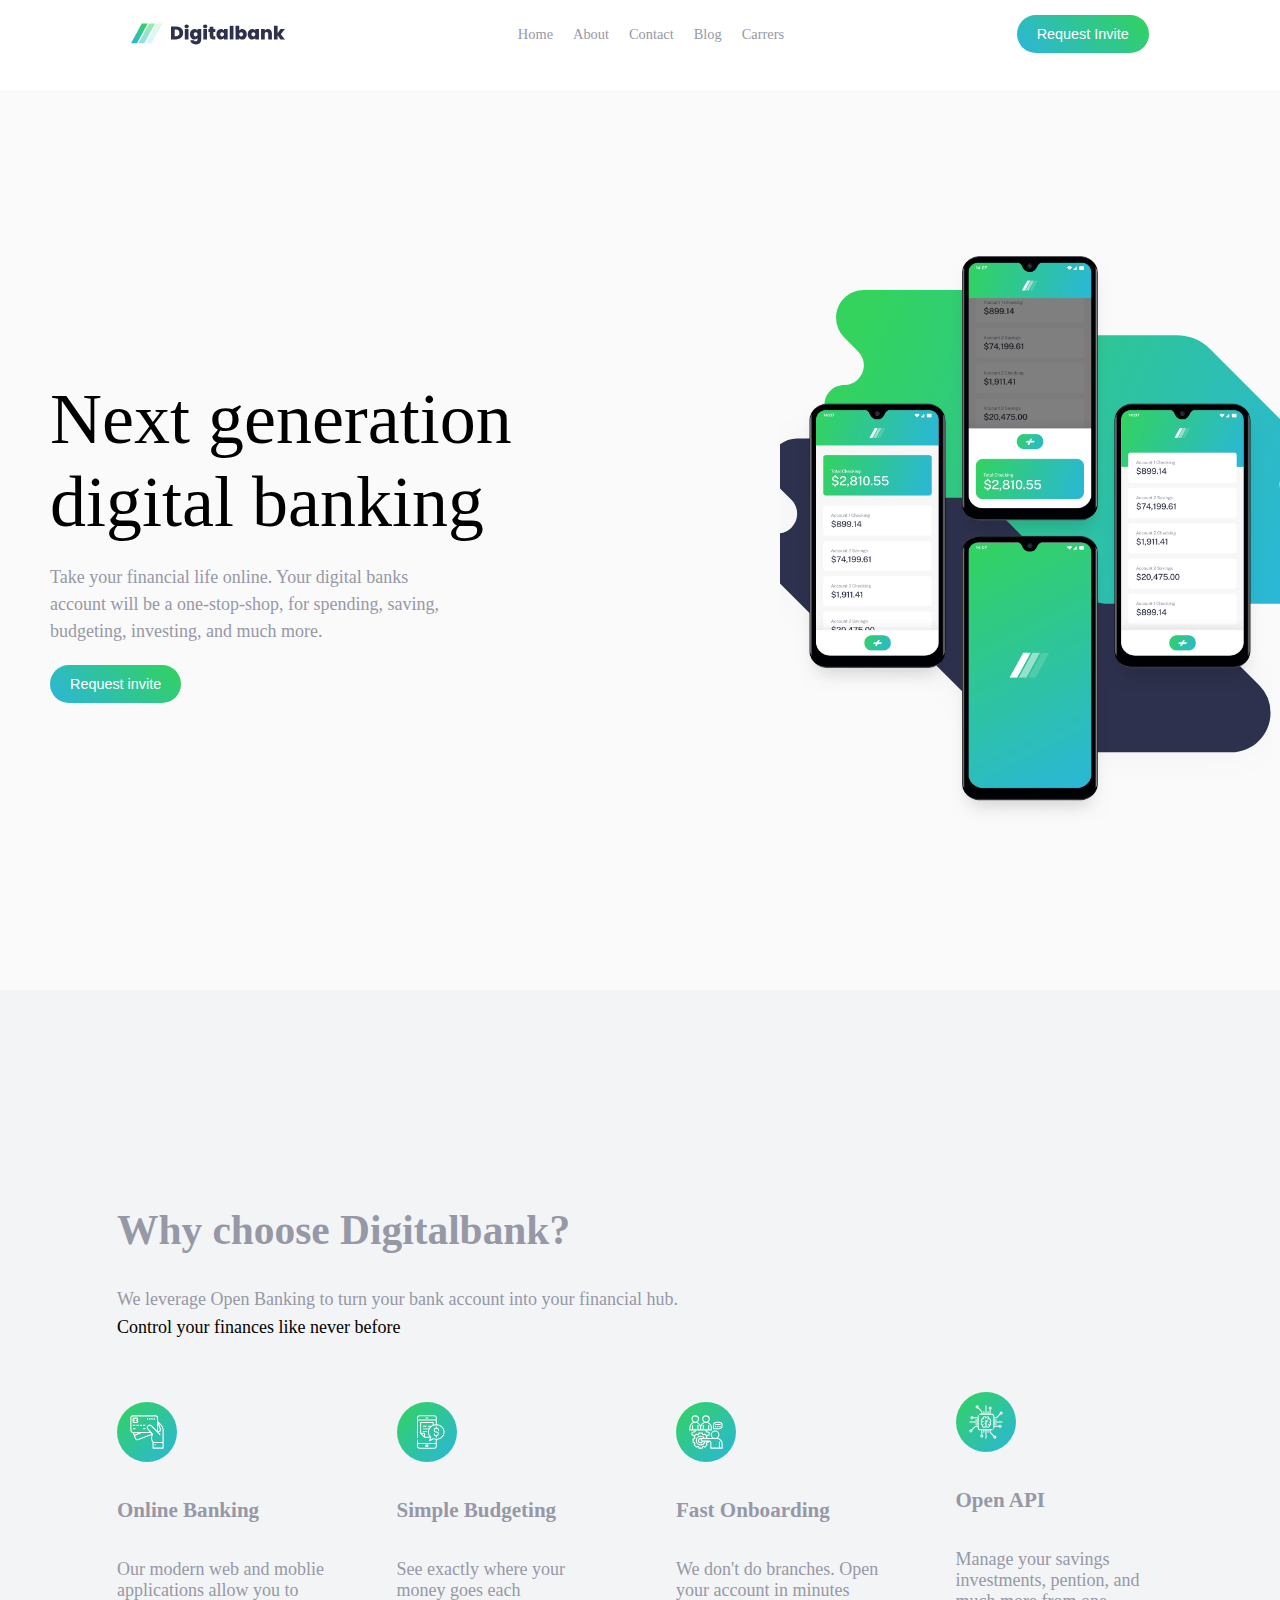
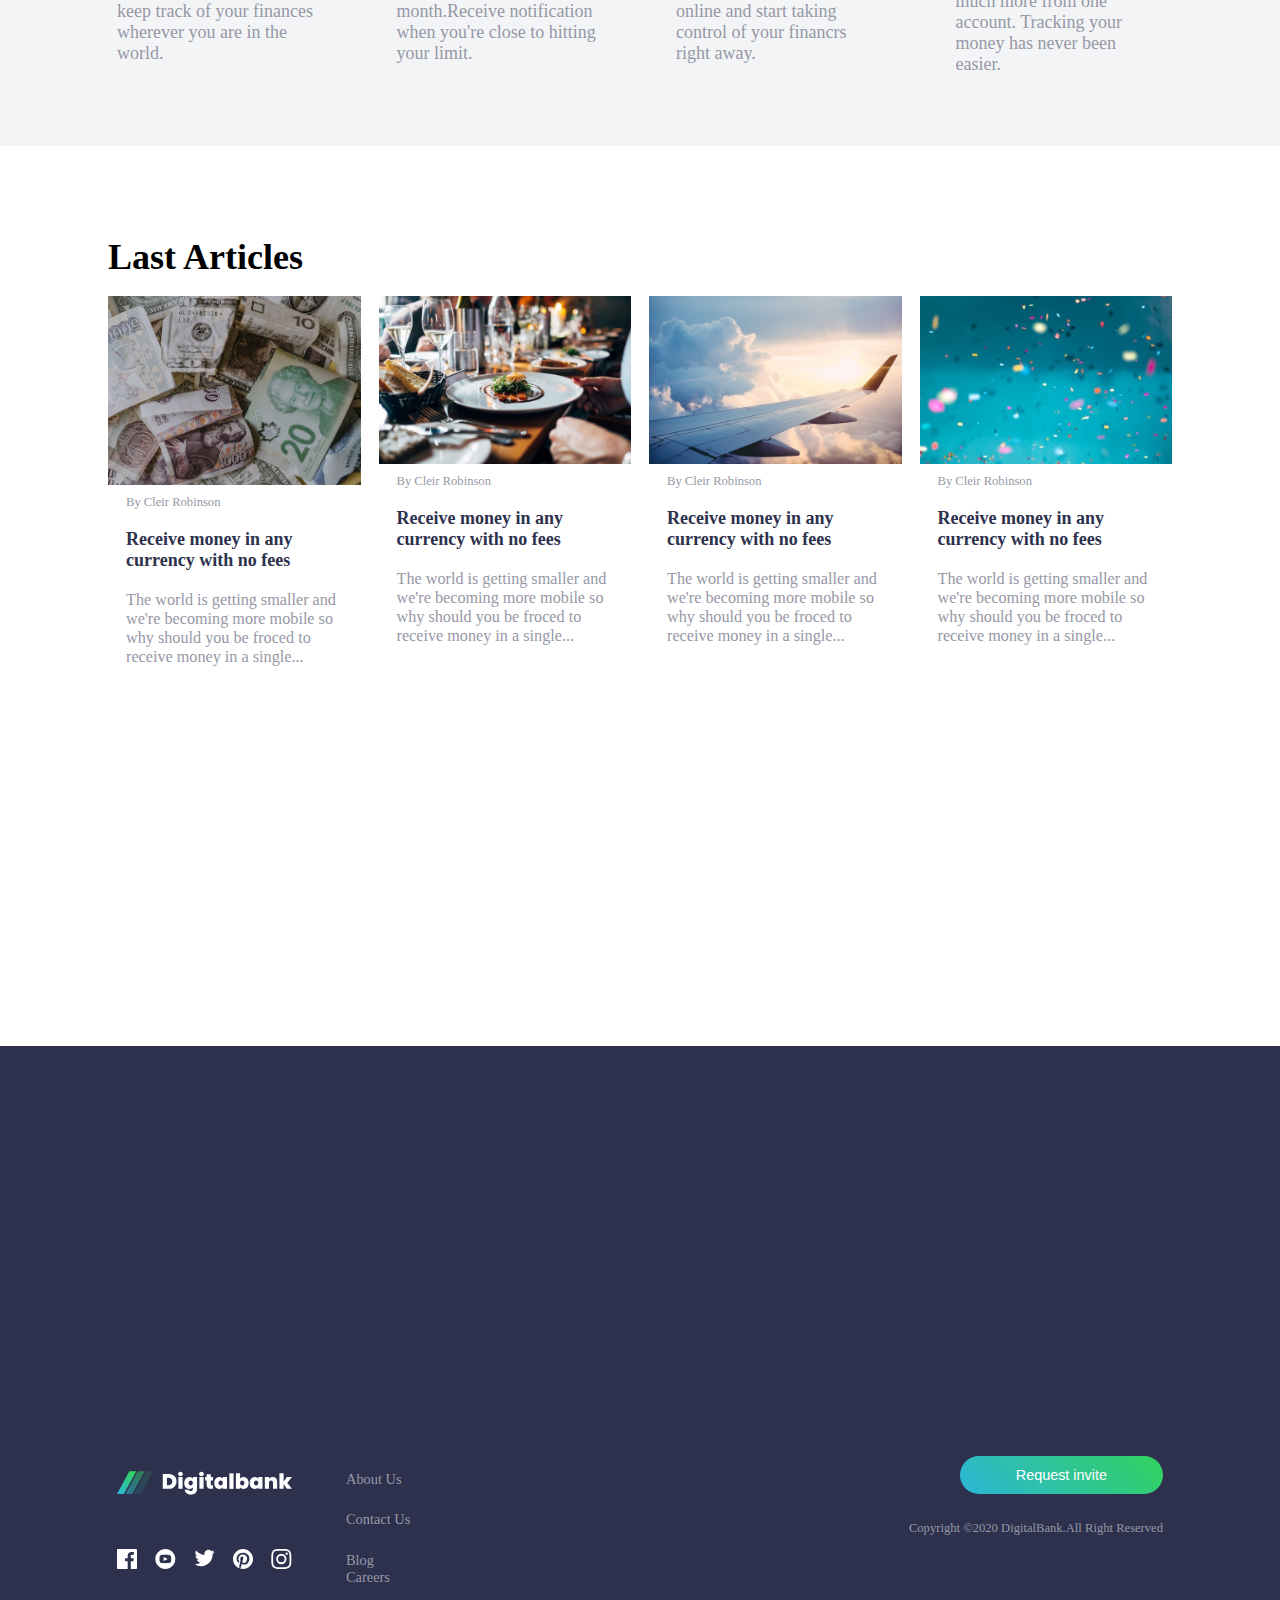
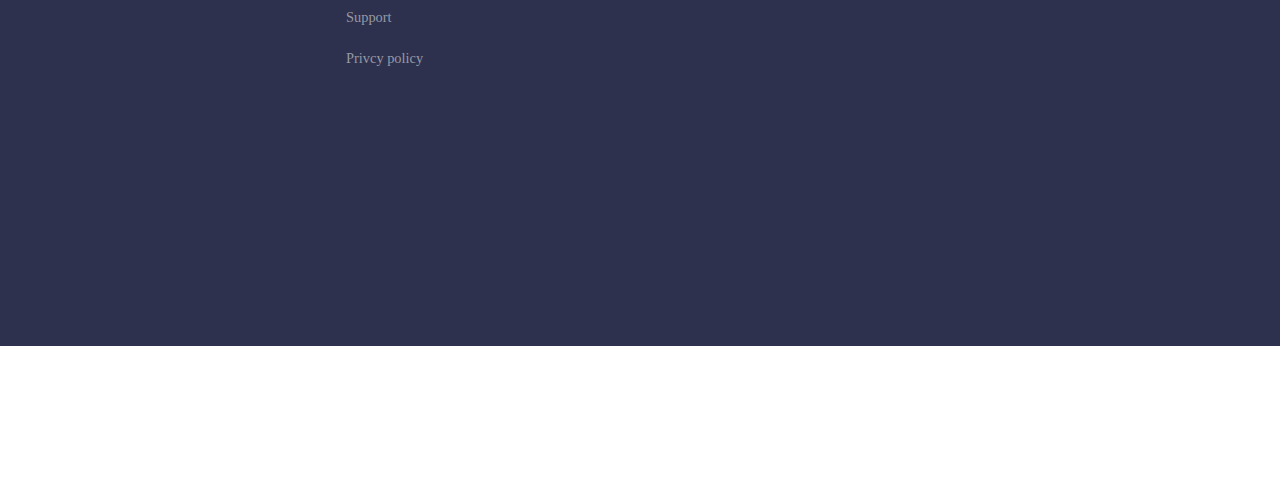
<file: index.html>
<!DOCTYPE html>
<html lang="en">

<head>
    <meta charset="UTF-8">
    <meta name="viewport" content="width=device-width, initial-scale=1.0">
    <title>digital landing page</title>
    <link rel="stylesheet" href="style.css">
</head>

<body>
    <nav class="logo">
        <div class="navbar">
           <img src="/assets/images/logo-dark.svg" alt="">
           <div class="middle-nav-links">
              <a href="#">Home</a>
              <a href="#">About</a>
              <a href="#">Contact</a>
              <a href="#">Blog</a>
              <a href="#">Carrers</a>
          </div>
          <button class="btn">Request Invite</button> 
       </div>
    </nav>

    <section class="container">
        <div class="hero-section">
            <div class="next-generation">
                <h1>
                    <span>Next generation</span>
                    <span>digital banking</span>
                </h1>
                <p>
                    <span>Take your financial life online. Your digital banks</span>
                    <span>account will be a one-stop-shop, for spending, saving,</span>
                    <span>budgeting, investing, and much more.</span>
                </p>
                <button class="button">Request invite</button>
            </div>

            <div class="hero-image"> 
                
                    <img src="/assets/images/image-mockups.png" alt="">
                
                
            </div>
        </div>
    </section>
                         <!-- DIGITAL BANKING SECTION -->
    <section class="digitalbank-wrapper">
        
              <h2>Why choose Digitalbank?</h2>
              <p> 
                  <span>We leverage Open Banking to turn your bank account into your financial hub.</span> 
                  Control your finances like never before 
              </p>
             <div class="banking-rating">
                 <div class="rating">
                       <img src="/assets/images/icon-online.svg" alt="">
                       <h3>Online Banking</h3>
                       <p>Our modern web and moblie applications allow you to keep track of your finances wherever you are in
                        the world.</p>
                 </div>
                 <div class="rating">
                       <img src="/assets/images/icon-budgeting.svg" alt="">
                        <h3>Simple Budgeting</h3>
                        <p>See exactly where your money goes each month.Receive notification when you're close to hitting your limit.</p>
                 </div> 
                 <div class="rating">
                      <img src="/assets/images/icon-onboarding.svg" alt="">
                      <h3>Fast Onboarding</h3>
                      <p>We don't do branches. Open your account in minutes online and start taking control of your financrs right away.</p>
                 </div>
                 <div class="rating">
                      <img src="/assets/images/icon-api.svg" alt="">
                      <h3>Open API</h3>
                      <p>Manage your savings investments, pention, and  much more from one account. Tracking your money has never been easier.</p>
                  </div>
              </div>
       
    </section>
                     <!-- LAST ARTICLE SECTION --> 
      <section class="last-article-wrapper"> 
        <div class="last-article"> 
            <h3>Last Articles</h3>
             <div class="img-article">
                <div class="text"> 
                    <img src="/assets/images/image-currency.jpg" alt="image-currency"> 
                    <span>By Cleir Robinson</span> 
                    <h4>Receive money in any currency with no fees</h4> 
                    <p>The world is getting smaller and we're becoming more mobile so why should you be froced to receive money  in a single...</p>
                </div>
                <div> 
                     <img src="/assets/images/image-restaurant.jpg" alt="image-currency">  
                    <div class="text">
                      <span>By Cleir Robinson</span> 
                      <h4>Receive money in any currency with no fees</h4> 
                      <p>The world is getting smaller and we're becoming more mobile so why should you be froced to receive money  in a single...</p> 
                    </div>

                </div>
                <div class="text" > 
                     <img src="/assets/images/image-plane.jpg" alt="image-currency"> 
                    <span>By Cleir Robinson</span> 
                    <h4>Receive money in any currency with no fees</h4> 
                    <p>The world is getting smaller and we're becoming more mobile so why should you be froced to receive money  in a single...</p>
                </div>
                <div class="text"> 
                     <img src="/assets/images/image-confetti.jpg" alt="image-currency"> 
                    <span>By Cleir Robinson</span> 
                    <h4>Receive money in any currency with no fees</h4> 
                    <p>The world is getting smaller and we're becoming more mobile so why should you be froced to receive money  in a single...</p>
                </div>
             </div>


        </div>
      </section> 
           
                         <!-- footer --> 
     <footer  class="footer"> 
        <div class="footer-nav-links"> 
                <div class="logo-div">  
                    
                    <div class="socials-et-logo"> 
                        <img src="/assets/images/logo-light.svg" alt=""> 
                        <div class="social-media-links"> 
                            <a href="#"><img src="/assets/images/icon-facebook.svg" alt=""></a>
                            <a href="#"><img src="/assets/images/icon-youtube.svg" alt=""></a>
                            <a href="#"><img src="/assets/images/icon-twitter.svg" alt=""></a>
                            <a href="#"><img src="/assets/images/icon-pinterest.svg" alt=""></a>
                            <a href="#"><img src="/assets/images/icon-instagram.svg" alt=""></a>

                        </div>
                    </div>  
              <div class="nav-footer-wrapper">
                      <div class="nav-footer"> 
                        <a href="#">About Us</a>
                        <a href="#">Contact Us</a>
                        <a href="#">Blog</a>
                     </div>
                     <div class="nav-footer">  
                         <a href="#">Careers</a>
                         <a href="#">Support</a>
                         <a href="#">Privcy policy</a>
                     </div>  
              </div>

                    

                </div>
                <div class="nav-btn"> 
                    <button class="footer-CTA">Request invite</button> 
                   <p> Copyright &copy;2020 DigitalBank.All Right Reserved</p>
                </div>
        </div>

     </footer> 
     <!-- .contianer>item.item$*3 -->
</body>

</html>
</file>
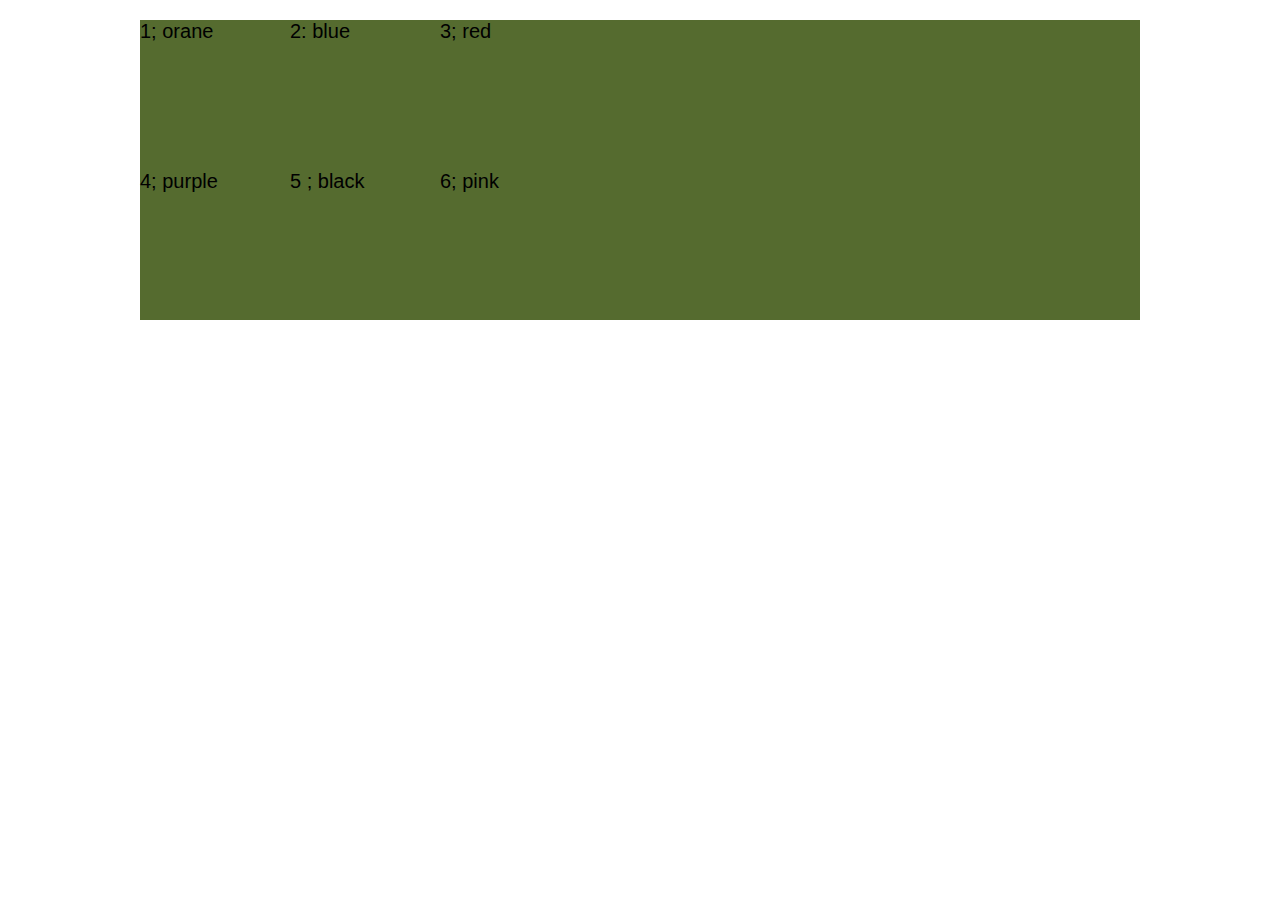
<file: practive.html>
<!DOCTYPE html>
<html lang="en">
<head>
    <meta charset="UTF-8">
    <meta name="viewport" content="width=, initial-scale=1.0">
    <title>Document</title>  
    <link rel="stylesheet" href="test.css">

</head>
<body>  
   <!-- <section class="hero-section">
      <div class="hero-text">
        <h1>Next generation digital banking</h1>
        <p>
          Take your financial life online. Your Digitalbank account will be a one-stop-shop
          for spending, saving, budgeting, investing, and much more.
       </p>
       <a href="#" class="cta-btn">Request Invite</a>
    </div>

    <div class="hero-image">
       Decorative background SVG 
      <img src="/assets/images/bg-intro-desktop.svg" alt="" class="bg-svg" />
     Phone mockup image
      <img src="./assets/images/image-mockups.png" alt="Phone Mockups" class="phones" />
  </div>
</section>
 --> 


  <div class="container">
    <div class="item item1">1; orane</div>
    <div class="item item2">2: blue</div>
    <div class="item item3">3; red</div>
    <div class="item item4">4; purple</div>
    <div class="item item5">5 ; black</div>
    <div class="item item6">6; pink</div>
  </div>



</body>
</html>
</file>
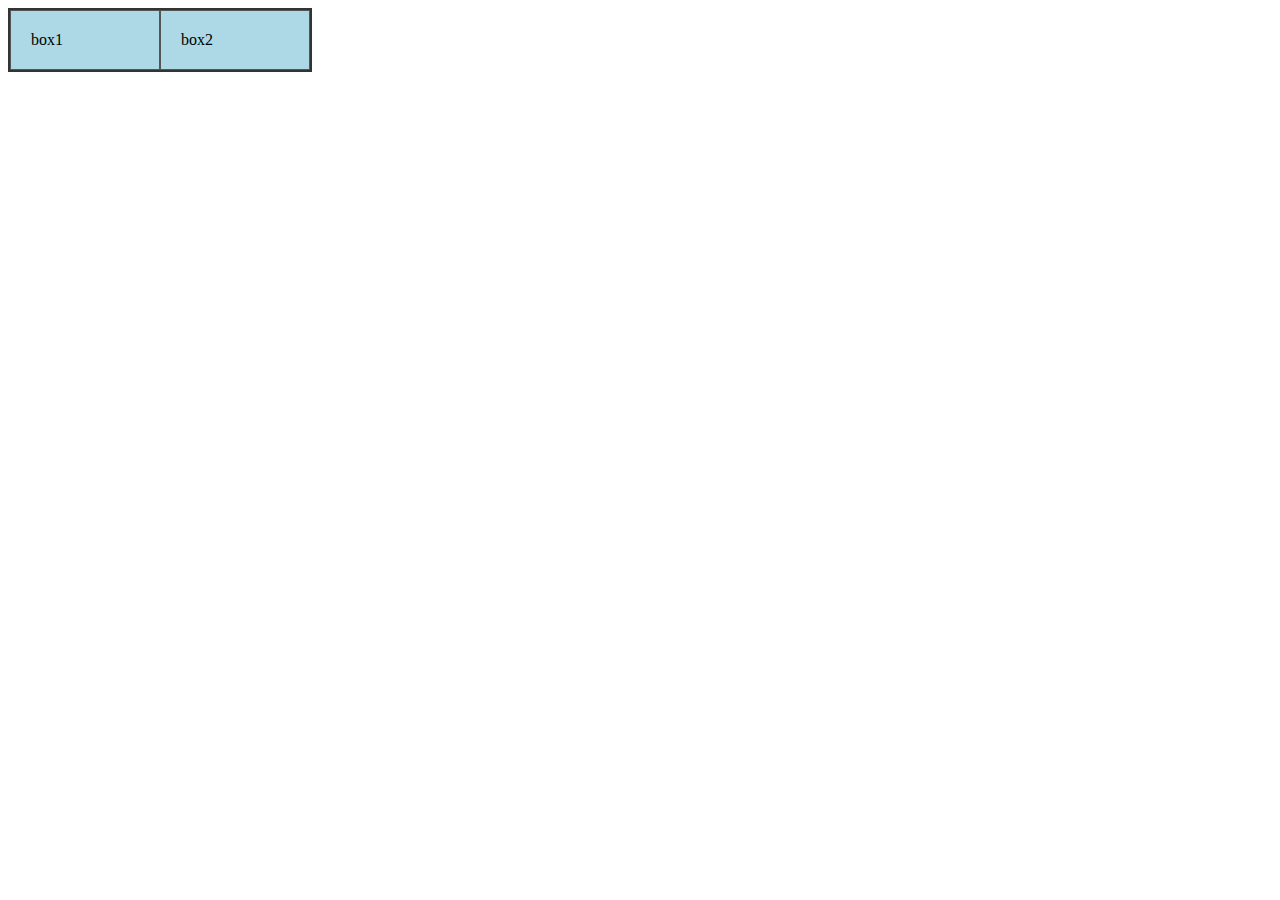
<file: assets/images/flex.html>
<!DOCTYPE html>
<html lang="en">
<head>
    <meta charset="UTF-8">
    <meta name="viewport" content="width=device-width, initial-scale=1.0">
    <title>Document</title> 
    <link rel="stylesheet" href="flex.css">
</head>
<body>  
    <div class="container">
        <div class="box box1">box1</div>
        <div class="box box2"> box2</div>
    </div>
   
</body>
</html>
</file>
<file: style.css>
*{
    padding: 0;
    margin: 0; 
    box-sizing: border-box;
}  


html{   
    font-size: 18px;
} 

.logo{ 
    max-width: 1440px;
    margin: 0 auto;
}
.navbar{ 
    background-color:  hsl(0, 100%, 100%); 
    display: flex; 
    justify-content: space-around;  
    align-items: center; 
    padding: 15px;  
    font-size: 0.8rem; 
    position: fixed;
    top:0;
    z-index: 2;
    width: 100%; 
    max-width: 1440px;
}  
 

.navbar a:hover{ 
    border-bottom: 2px solid  hsl(233, 26%, 24%);
}
.middle-nav-links{ 
    display: flex;  
     gap: 20px;
} 

.middle-nav-links>a{ 
 
    text-decoration: none; 
    color: hsl(233, 8%, 62%);
} 

.btn{ 
    color: hsl(0, 100%, 100%); 
    padding: 11px 20px; 
    border-radius: 20px; 
    font-size: 0.8rem;
    border-style: none;   
    background-image: linear-gradient(45deg, hsl(192, 69%, 51%), hsl(136, 64%, 51%));
}  
           /* End of Nav */ 
           /* hero-section */

.hero-section{ 
    margin: 90px auto 0; 
    background-color:  hsl(0, 0%, 98%);  
    display: flex; 
    justify-content: space-between; 
    width: 100%;  
    max-width: 1440px ;    
    min-height: 100vh; 
    align-items: center;  
    position: relative; 
    overflow: hidden;
    /* padding: 0rem 2rem; */
    
}  

 .next-generation{ 
    flex:1;  
    display: flex;
    flex-direction: column;
    justify-content: center;
    align-items: flex-start;  
    padding: 0px 50px;
    font-size: 2rem;  
    width: 50%;
    max-width: 600px;
}  

.next-generation>h1>span{ 
    display: block;
    font-weight: 500;
 
}


.next-generation>p>span{ 
    display: block; 
    line-height: 1.5rem;
}

.next-generation>p{ 
    font-size: 1rem;    
    padding: 20px 0px 0px 0px;  
    color: hsl(233, 8%, 62%);
} 

.hero-image{ 
    flex:1;   
    display: flex;  
    justify-content: flex-end; 
    width: 100%;
    max-width: 500px;
    align-items: center;    
    position: relative;   
    height: auto;  
    padding: 1rem 1rem;
}  

/* .hero-image::before{ 
    content: url("/assets/images/bg-intro-desktop.svg"); 
    position:absolute; 
    background-size: cover;
    background-repeat: no-repeat;    
    top: -250px;
    right:200px; 
    max-width: 100%;
    width: 500px;
    height: auto; 
    z-index: 0;
    
} */ 
/* 
.hero-image::before {
    content: "";
    position: absolute;
    background-image: url("/assets/images/bg-intro-desktop.svg");
    background-size: cover;
    background-repeat: no-repeat;
    top: 20px;
    right: -40px;
    width: 100%; 
    max-width: 600px;
    height: 600px;
    z-index: 0;
} */ 


.hero-image{  
    background-image: url("/assets/images/bg-intro-desktop.svg");
    background-size: cover;  
    background-position: center; 
    background-repeat: no-repeat; 
    width: 100%; 
    max-width: 500px; 
    height: 500px; 
    z-index: 0;  
    /* position: relative; */
    /* position: absolute; */
    /* top: 100px;  */
    /* right: -5px;  */
    
}


.hero-image img{ 
    width: 100%;
    max-width: 700px;
    height: auto; 
    position: relative; 
    z-index: 1;  
    /* position: absolute; */
    /* top: -60px; */
    /* right: -130px; */
} 

.button{ 
    color: hsl(0, 100%, 100%); 
    padding: 11px 20px; 
    border-radius: 20px; 
    font-size: 0.8rem; 
    /* width: 40%; */
    border-style: none;   
    background-image: linear-gradient(45deg, hsl(192, 69%, 51%), hsl(136, 64%, 51%)); 
    margin-top: 20px;
} 
 

        
    
      /* section-digital-bank */

.section-digital-bank{ 
    margin: 0 auto; 
    max-width: 1440px; 

}

.digitalbank-wrapper{ 
    background-color:hsl(220, 16%, 96%);
    width: 100%;
    min-height: 100vh; 
    padding: 4rem 6.5rem;  
    position: relative; 
    /* top: -8rem;  */
    display: flex; 
    flex-direction: column; 
    justify-content: center; 
    align-items: flex-start;
}     

.digitalbank-wrapper>h2 { 
    font-size: 2.3rem;
    color:  hsl(233, 8%, 62%);;
} 

.digitalbank-wrapper span{  
    padding-top: 1.5rem;  
    line-height: 2rem;
    display: block; 
    color: hsl(233, 8%, 62%); ;
}

 
.banking-rating{ 
    display: flex;    
    justify-content: center; 
    align-items: center; 
    gap: 4rem; 
    width: 100%; 
    flex-wrap: wrap;

} 

.rating{ 
    display: flex;  
    flex-direction: column; 
    justify-content: center;
    align-items: flex-start;   
    flex: 1;   
    width: 100%;
} 

.rating img{ 
    width: 100%; 
    max-width: 60px;
}
.rating>p{  
    color:  hsl(233, 8%, 62%); 
    padding-top: 2rem;
} 

.rating>img{  
    padding-top: 3rem;
} 

.rating>h3{  
    color:  hsl(233, 8%, 62%);
    padding-top: 2rem;
} 
        

    
           /* LAST ARTICLE */ 
.last-article-wrapper{ 
     margin: 0 auto; 
    max-width: 1440px;  

}

.last-article{
    background-color:hsl(0, 100%, 100%); ;
    width: 100%;
    min-height: 100vh; 
    padding: 4rem 0;  
    /* display: flex;  */
    /* flex-direction: column;  */
     justify-content: space-between; 
    position: relative; 
    top: -8rem;   


}   


.last-article>h3{ 
    /* justify-self: flex-center;  */
    /* align-self: flex-center;  */
    padding: 1rem 6rem;    
    font-size: 2rem;
}
/* .digitalbank-wrapper */
.img-article{ 
    display: flex;  
    width: 100%; 
     padding: 0rem 6rem 1rem 6rem ;   
     gap: 1rem; 
     /* flex-wrap: wrap; */
} 

.img-article img{  
    width: 100%; 
    max-width: 300px; 
} 

.img-article span{ 
    font-size: 0.7rem; 
    color:  hsl(233, 8%, 62%); 
    padding: 1rem;
} 

.img-article h4{  
    font-size: 1rem; 
    color:   hsl(233, 26%, 24%); 
    padding: 1rem;
}
.img-article p{  
    font-size: 0.9rem; 
    color:    hsl(233, 8%, 62%);  
    padding: 0.1rem 1rem 1rem 1rem;
} 


/* End of last article */ 

/* footer */ 

.footer{ 
    max-width: 1440px; 
    margin: 0 auto;
} 

.footer-nav-links{ 
    background-color:  hsl(233, 26%, 24%); 
    min-height: 100vh; 
    position: relative; 
    top: -8rem;  
    display: flex;  
    justify-content: space-between; 
    align-items: center;  
   padding: 4rem 6.5rem;  
   flex-wrap: wrap;
    
} 

.logo-div{ 
    display: flex;  
    /* justify-content: space-evenly;  */
    /* align-items: center;  */ 
    gap: 3rem;  
    height: 50px; 
    flex-wrap: wrap;
}  


.socials-et-logo{
    display: flex; 
    gap: 3rem; 
    flex-direction: column;
} 

.social-media-links{   
     gap: 1rem; 
    display: flex;  
} 

.nav-footer{  
    display: flex; 
    flex-direction: column; 
    justify-content: space-between;
    gap: 1.3rem;
}
.nav-footer>a{  
    text-decoration: none; 
    color: hsl(233, 8%, 62%);  
    font-size: 0.8rem;


}  

.footer-CTA{  
   color: hsl(0, 100%, 100%); 
    padding: 11px 20px; 
    border-radius: 20px; 
    font-size: 0.8rem;
    border-style: none;   
    background-image: linear-gradient(45deg, hsl(192, 69%, 51%), hsl(136, 64%, 51%)); 
    width: 80%;

}

.nav-btn{ 
    display: flex;  
    max-width: 700px;
    flex-direction: column; 
    gap: 1.5rem;   
    align-items: flex-end; 
} 

.nav-btn>P{  
    text-align: end;
    color:hsl(233, 8%, 62%); 
    font-size: 0.7rem;

} 



@media (max-width:955px) {
    .hero-image::before {   
        right: -10px;
        top: -100px;
    }
}

 

@media (max-width:765px) {
    .hero-image::before {   
       right: -230px;
        top: -150px;
        width: 500px;
    }
    }            
/* 
@media (max-width:615px) {
      .hero-section{ 
         flex-direction: column;
      }
    }              */


    @media (max-width: 615px) {
      .hero-section { 
        flex-direction: column;
      }  

      .img-article{ 
        flex-wrap: wrap;
      }

      .hero-image img{ 
        max-width: 200px;
        top: 0;
        right: 0;
      }
    
} 

  @media (max-width: 375px) { 

      .navbar{ 
        display: none;
      }
      .hero-section { 
        flex-direction: column-reverse; 
        padding: 0;
      }  
     
    .hero-image{ 
        justify-content: center;
    }
/*       
     .hero-image::before {
        content: "";
        position: absolute;
       background-image: url("/assets/images/bg-intro-mobile.svg");
         background-size: cover;
       background-repeat: no-repeat;
        top: 0%;
      right: 0%; 
      transform: translate(-50%,-50%);
      width:100%; 
      max-width: 400px;
      height: 450px;
      z-index: 0;  

}  */
/* 
        .img-article{ 
        flex-wrap: wrap;
      } */

     .next-generation{ 
        padding: 0; 
        width: 100%;  
        align-self: center; 
        align-items: center;
     } 

     .next-generation>h1{  
        text-align: center; 
        padding: 20px; 
        font-size: 2.5rem;
    }

     .next-generation>p{ 
        width: 80%; 
        display: inline-block; 
        text-align: center;
        z-index: 1; 
        align-self: center;
     } 

     .button{ 
        align-self: center; 
        margin-bottom: 2rem;
     }


      .hero-image img{ 
        max-width: 200px;
        top: 0; 
        display: block; 
        margin: 0 auto;
        right: 0;  
        /* position: absolute; */
      }  

      .hero-image{ 
        /* display: none; */ 
        background-image: url('./assets/images/bg-intro-mobile.svg');
        background-position: center; 
        background-size: cover; 
        background-repeat: no-repeat;
      }

      .digitalbank-wrapper{ 
        top: 0; 
        /* align-items: center;   */
        font-weight: 500; 
        padding: 20px;
      } 

      .digitalbank-wrapper span { 
        display: inline; 
        width:100%; 
        text-align: center; 
        align-self: center; 
        justify-self: center; 
        line-height: 0;
      }
      .digitalbank-wrapper p { 
        text-align: center;  
        margin-top: 20px; 
        color:  hsl(233, 8%, 62%);
      }
      .digitalbank-wrapper h2 { 
        text-align: center; 
      }

    
    .footer-nav-links { 
        /* min-height: 100vh;  */
        position: static;
        flex-direction: column;  
        display: flex;  
        justify-content: space-around;  
        gap: 7rem;
        /* align-items: center; */
          padding: 0rem 3rem;
        height: 700px;   
        
    }     

    .socials-et-logo{ 
        justify-content: center; 
        align-items: center; 
        width: 100%;
    } 

    
    .nav-footer>a{ 
        align-self: center; 
        justify-self: center;
    }

    .nav-footer-wrapper{  
        display: flex; 
        flex-direction: column; 
        justify-content: center;
        align-items: center; 
        width:100%; 
        gap: 1rem;
    


    }

    .footer-CTA{ 
        width: 60%; 
        align-self: center;
    }

    .nav-btn>p{ 
        text-align: center; 
        align-self: center; 
        width: 100%; 
        font-size: 0.6rem;
    }

     .logo-div,
      .nav-btn {
         width: 100%;
      }
  
    
    .hero-image{ 
        width: 100%; 
        max-width: 300px; 
        position: relative;

    } 

    .banking-rating{ 
        flex-direction: column; 
        gap: 0;
    } 

    .rating{ 
        align-items: center; 
        justify-content: center;
    } 
    .rating h3{ 
        padding-bottom: 1rem;
    }  

    .last-article{ 
        top: 0; 
        padding: 1rem;
    }

    .last-article h3{ 
        padding: 0; 
        margin-top: 30px; 
        text-align: center;
    } 

      .img-article{
        flex-wrap: wrap; 
        padding: 0;
      }  

      .img-article img{ 
        width: 100%; 
        display: block; 
        margin: 0 auto;
      } 

      .img-article h4{ 
        text-align: start; 
        padding: 1rem; 
        font-size: 0.7rem;
      }

      .img-article p{ 
        text-align: start;
      }
      .img-article span{ 
        text-align: center;
      } 

      .text{ 
        padding: 30px; 
        /* width: 100%;  */
        max-width: 500px;
      }

}


/* .hero-image::before {
    content: "";
    position: absolute;
    background-image: url("/assets/images/bg-intro-desktop.svg");
    background-size: cover;
    background-repeat: no-repeat;
    top: 20px;
    right: -40px;
    width: 100%; 
    max-width: 600px;
    height: 600px;
    z-index: 0;
}  */
</file>
<file: test.css>
/* .hero-section {
  display: flex;
  align-items: center;
  justify-content: space-between;
  padding: 5rem 8rem;
  background-color: white;
  overflow: hidden;
}

.hero-text {
  flex: 1;
  max-width: 500px;
}

.hero-text h1 {
  font-size: 2.5rem;
  color: hsl(233, 26%, 24%);
  margin-bottom: 1.5rem;
}

.hero-text p {
  color: hsl(233, 8%, 62%);
  line-height: 1.7;
  margin-bottom: 2rem;
}

.cta-btn {
  background-color: hsl(136, 65%, 51%);
  color: white;
  padding: 1rem 2rem;
  border-radius: 25px;
  text-decoration: none;
  font-weight: bold;
}

.hero-image {
  flex: 1;
  position: relative;
  height: 100%;
}

.hero-image .bg-svg {
  position: absolute;
  top: -10px;
  right: -200px;
  z-index: 1;
  width: 700px;
}

.hero-image .phones {
  position: relative;
  z-index: 2;
  max-width: 100%;
  right: -200px; 
  top: -80px;
}
@media (max-width: 768px) {
  .hero-section {
    flex-direction: column-reverse;
    padding: 2rem;
    text-align: center;
  }

  .hero-image {
    margin-bottom: 3rem;
  }

  .hero-image .bg-svg {
    top: -50px;
    right: -100px;
    width: 100%;
  }

  .hero-image .phones {
    right: 0;
  }
} */
 

.container{ 
  background-color: darkolivegreen; 
  font-family: sans-serif; 
  font-size: 20px;  
  width: 1000px; 
  margin: 20px auto; 
  display: grid; 
  grid-template-rows: 150px 150px; 
  grid-template-columns: 150px 150px 150px; 




} 


.item{
  &--1{ 
    background-color: brown;

  }
}
</file>
<file: assets/images/flex.css>
.container{ 
    display: flex; 
    width: 300px; 
    border: 2px solid #333; 
    background-color: red; 
} 

.box{ 
    flex-basis: 200px;
    padding: 20px;
    background: lightblue; 
    border: 1px solid #555;
} 

.box1{ 
    flex-grow: 2; 
    /* flex-grow: ; */
}

.box2{ 
    flex-grow:1;
}
</file>
